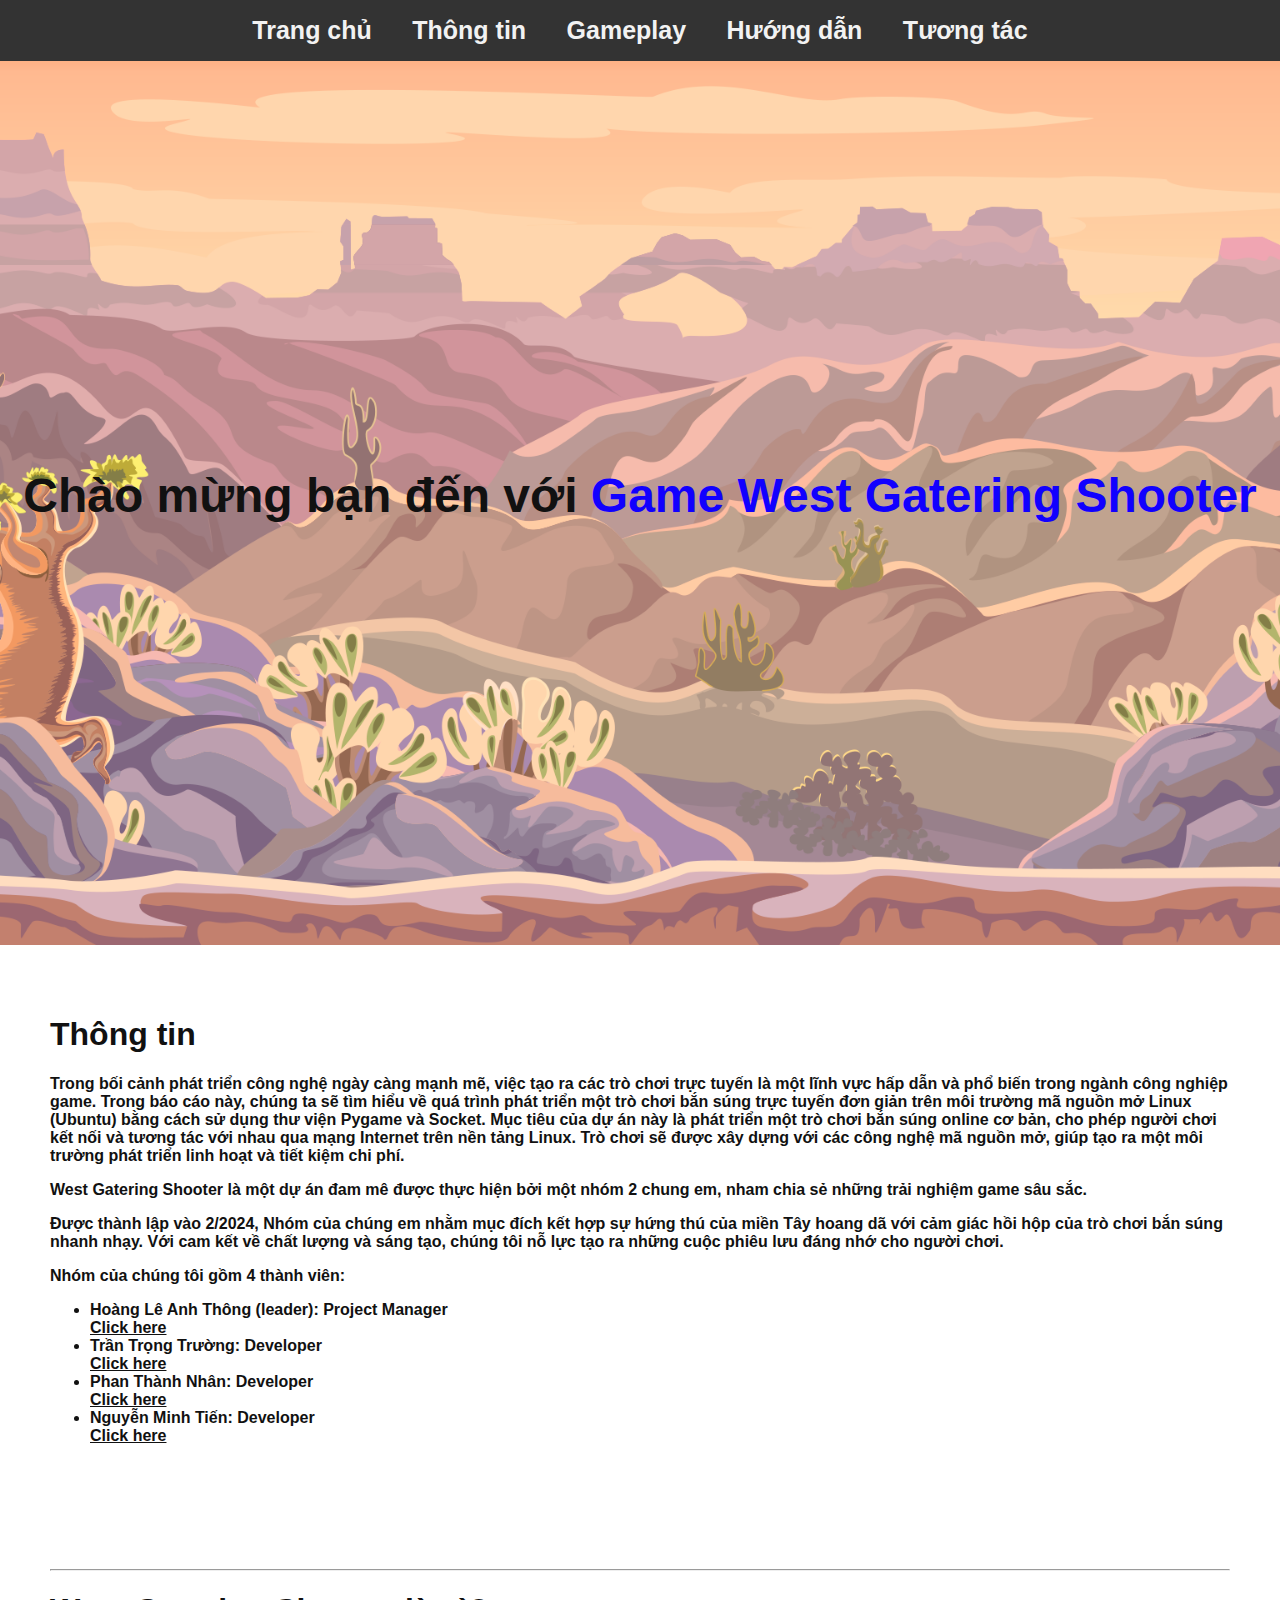
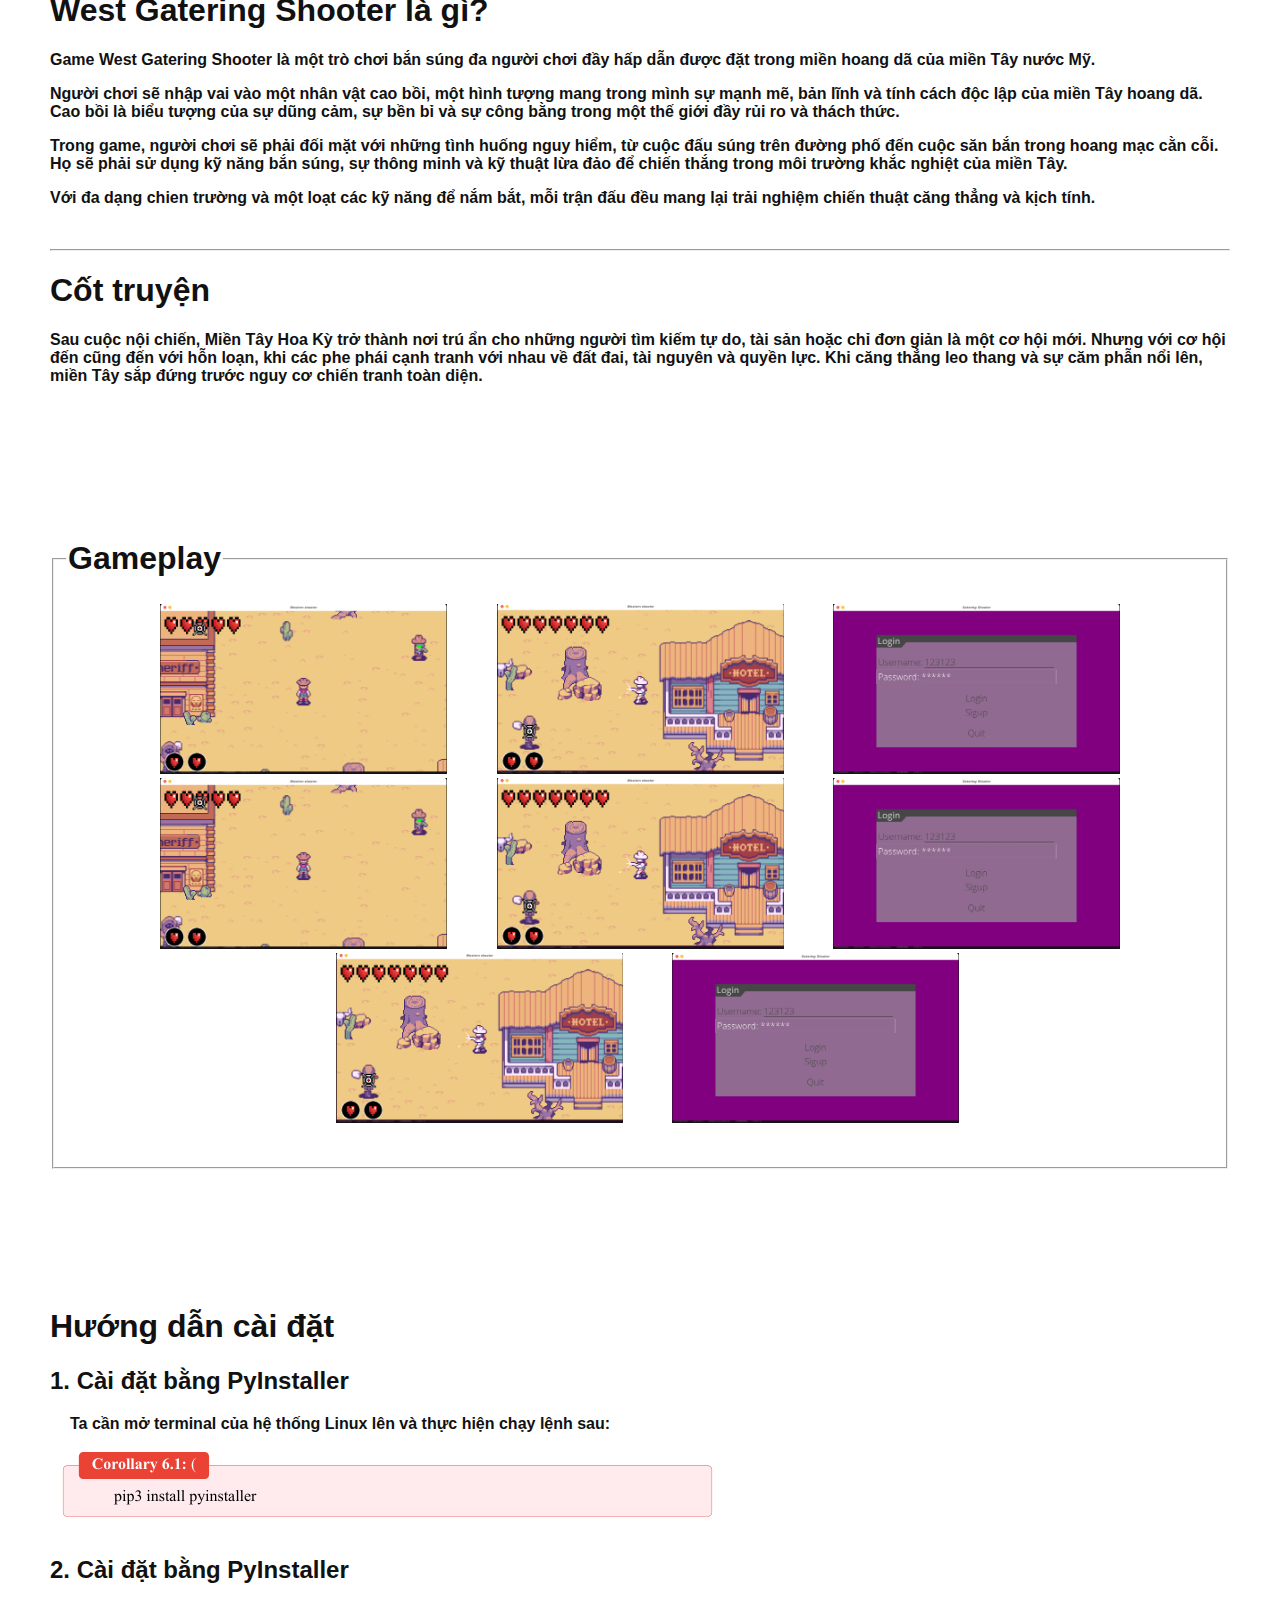
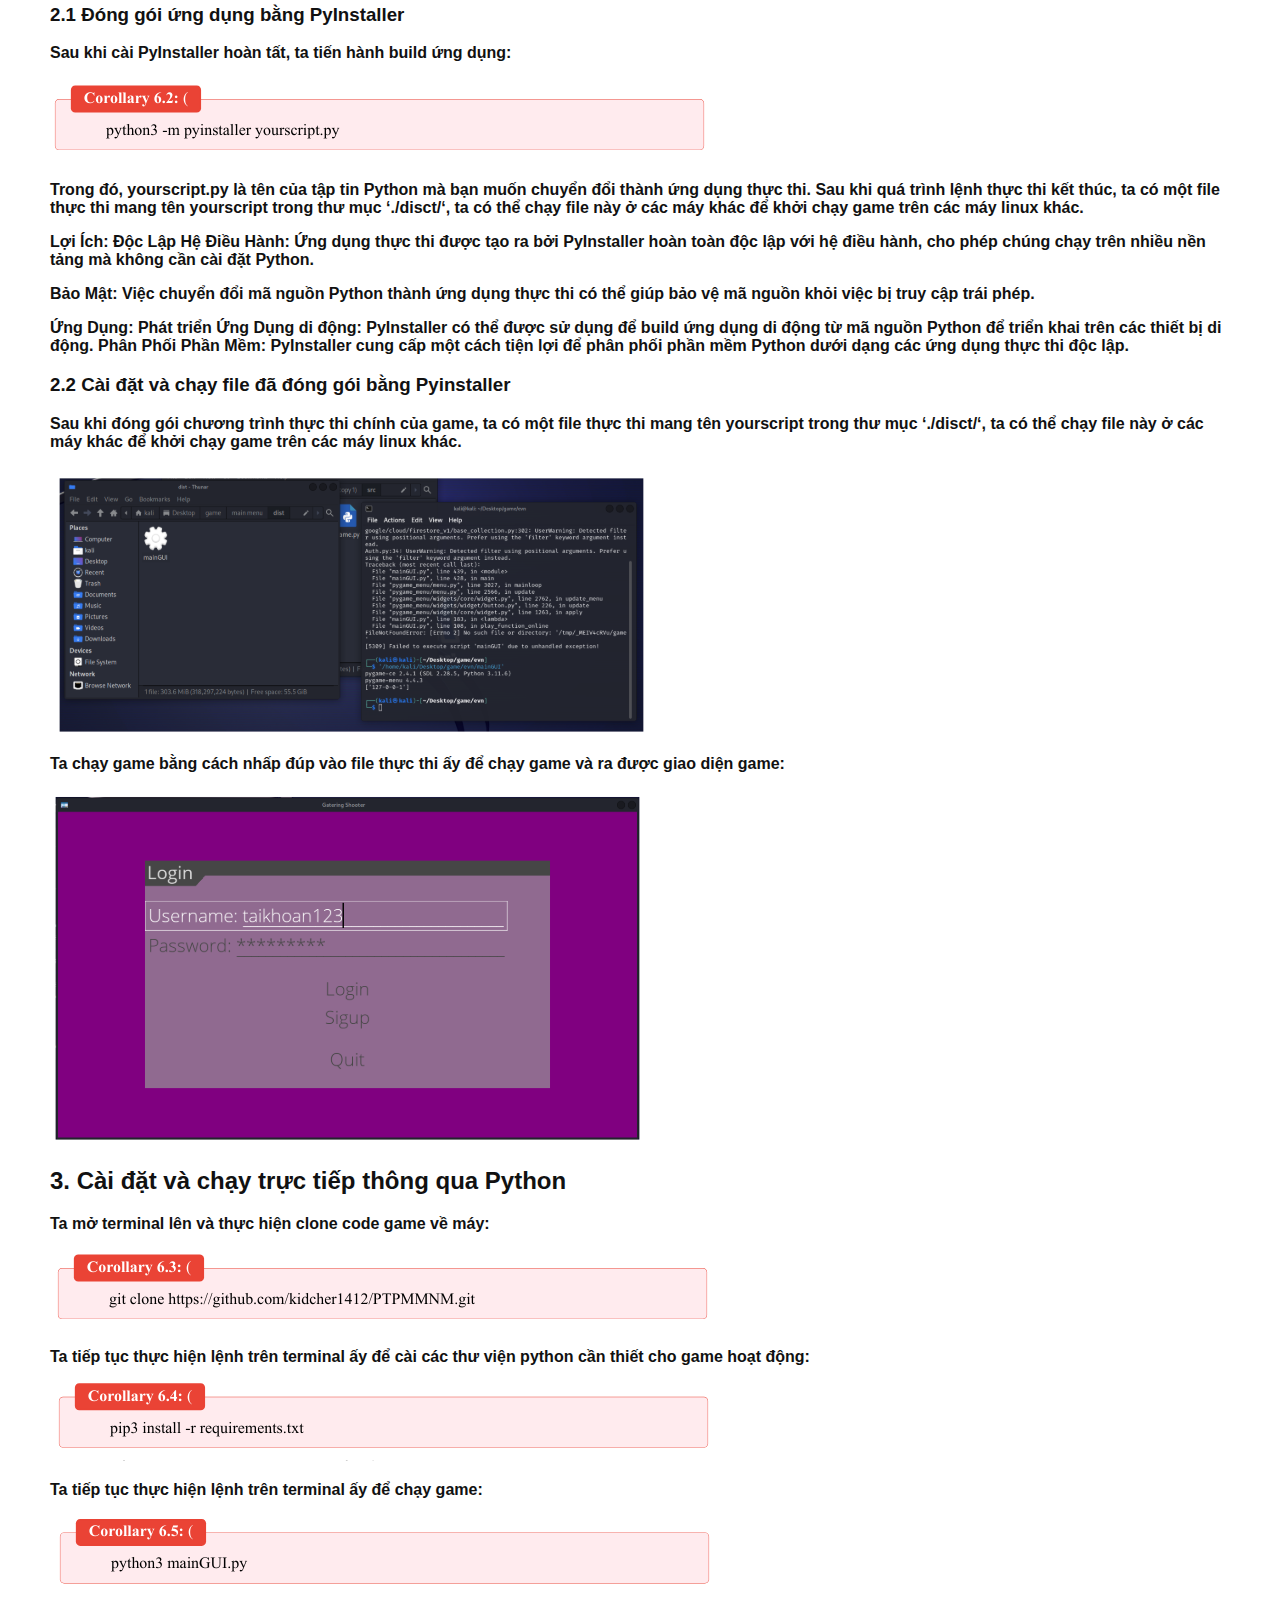
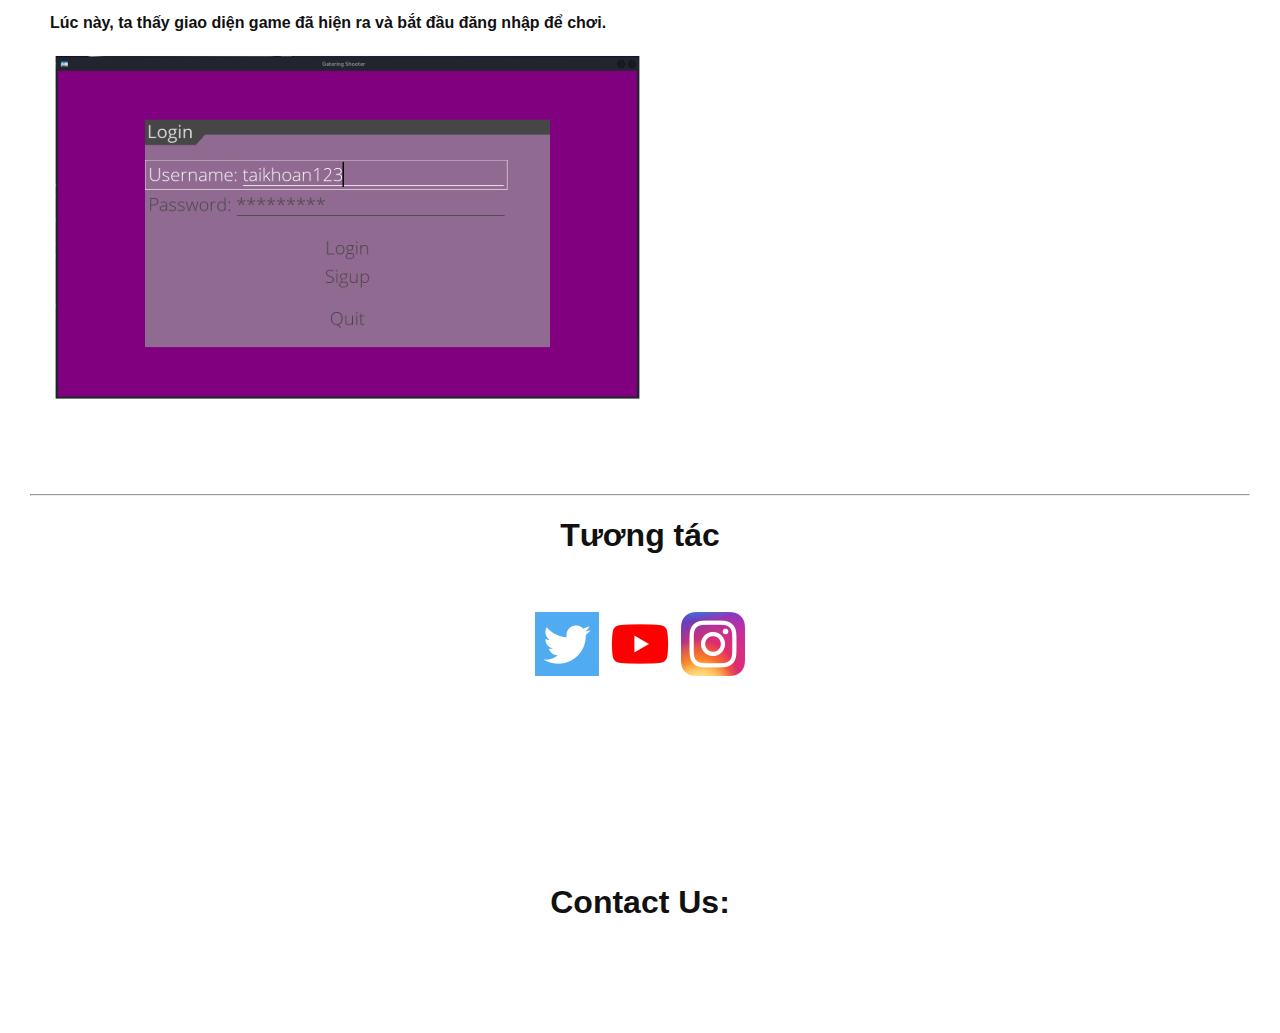
<file: html_game-intro/index.html>
<!DOCTYPE html>
<html lang="en">
<head>
    <meta charset="UTF-8">
    <title>Game West Gate Rin Shooter</title>
    <meta name="description" content="Dark Souls Fanclub! by Chow Kwok Keung">
    <meta name="keyword" content="Dark Souls">
    <meta name="viewport" content="width=device-width,initial-scale=1">
    <link rel="stylesheet" href="css/myCSS.css">

</head>
<!--title-->
<body class="main"><br /><br /><br />
    <div class="background-div">    

        <h1 align="center"><big>Chào mừng bạn đến với <span style="color: #1100ff">Game West Gatering Shooter</span></big></h1>
        
    </div>
<!--top bar-->
<div class="nav">
    <a href="index.html">Trang chủ</a>
    <a href="#about">Thông tin</a>
    <a href="#Gameplay">Gameplay</a>
    <a href="#usage">Hướng dẫn</a>
    <a href="#contact">Tương tác</a>
     

</div>
<!--image-->

<!--content-->
<div class="content" id="about">
    <h1>Thông tin</h1>
    <p>Trong bối cảnh phát triển công nghệ ngày càng mạnh mẽ, việc tạo ra các trò chơi trực tuyến là một
        lĩnh vực hấp dẫn và phổ biến trong ngành công nghiệp game. Trong báo cáo này, chúng ta sẽ tìm hiểu
        về quá trình phát triển một trò chơi bắn súng trực tuyến đơn giản trên môi trường mã nguồn mở Linux
        (Ubuntu) bằng cách sử dụng thư viện Pygame và Socket.
        Mục tiêu của dự án này là phát triển một trò chơi bắn súng online cơ bản, cho phép người chơi kết
        nối và tương tác với nhau qua mạng Internet trên nền tảng Linux. Trò chơi sẽ được xây dựng với các
        công nghệ mã nguồn mở, giúp tạo ra một môi trường phát triển linh hoạt và tiết kiệm chi phí.</p>
    <p>West Gatering Shooter là một dự án đam mê được thực hiện bởi một nhóm 2 chung em, nham chia sẻ những trải nghiệm game sâu sắc. </p>
    <p>Được thành lập vào 2/2024, Nhóm của chúng em nhằm mục đích kết hợp sự hứng thú của miền Tây hoang dã với cảm giác hồi hộp của trò chơi bắn súng nhanh nhạy. Với cam kết về chất lượng và sáng tạo, chúng tôi nỗ lực tạo ra những cuộc phiêu lưu đáng nhớ cho người chơi.</p>
    <p>Nhóm của chúng tôi gồm 4 thành viên:</p>
        <ul>
            <li>Hoàng Lê Anh Thông (leader): Project Manager <br>  <a href="https://kidcher1412.github.io">Click here</a> </li>
            <li>Trần Trọng Trường: Developer  <br> <a href="">Click here</a></li>
            <li>Phan Thành Nhân: Developer   <br><a href="">Click here</a></li>
            <li>Nguyễn Minh Tiến: Developer   <br><a href="https://mintie1808.github.io/mintie1808-portfolio/">Click here</a></li>
        </ul>

</div>
<div class="content"><hr />
    <h1>West Gatering Shooter là gì?</h1>
    <p>Game West Gatering Shooter là một trò chơi bắn súng đa người chơi đầy hấp dẫn được đặt trong miền hoang dã của miền Tây nước Mỹ.</p>
    <p>Người chơi sẽ nhập vai vào một nhân vật cao bồi, một hình tượng mang trong mình sự mạnh mẽ, bản lĩnh và tính cách độc lập của miền Tây hoang dã. Cao bồi là biểu tượng của sự dũng cảm, sự bền bỉ và sự công bằng trong một thế giới đầy rủi ro và thách thức.</p>
    <p>Trong game, người chơi sẽ phải đối mặt với những tình huống nguy hiểm, từ cuộc đấu súng trên đường phố đến cuộc săn bắn trong hoang mạc cằn cỗi. Họ sẽ phải sử dụng kỹ năng bắn súng, sự thông minh và kỹ thuật lừa đảo để chiến thắng trong môi trường khắc nghiệt của miền Tây. </p>
    <p>Với đa dạng chien trường và một loạt các kỹ năng để nắm bắt, mỗi trận đấu đều mang lại trải nghiệm chiến thuật căng thẳng và kịch tính.</p>
    <br /><hr />
    <h1>Cốt truyện</h1>
    <p>Sau cuộc nội chiến, Miền Tây Hoa Kỳ trở thành nơi trú ẩn cho những người tìm kiếm tự do, tài sản hoặc chỉ đơn giản là một cơ hội mới. Nhưng với cơ hội đến cũng đến với hỗn loạn, khi các phe phái cạnh tranh với nhau về đất đai, tài nguyên và quyền lực. Khi căng thẳng leo thang và sự căm phẫn nổi lên, miền Tây sắp đứng trước nguy cơ chiến tranh toàn diện.</p>
    <br />
   
</div>
<!--games-->
<div style="padding: 50px" id="Gameplay">
    <fieldset style="padding-bottom: 40px"><legend><h1>Gameplay</h1></legend>
        <div class="coverImgs" align="center">
            <a href="#"><img src="images/playoffline.png" class="imgs" style="max-width: 25%; margin-right: 30px" width="400px" height="255px"></a>
            <a href="#"><img src="images/shoot.png" class="imgs" style="max-width: 25%; margin-left: 15px; margin-right: 15px" width="400px; " height="255px"></a>
            <a href="#"><img src="images/menu.png" class="imgs" style="max-width: 25%; margin-left: 30px" width="400px" height="255px"></a>
            <a href="#"><img src="images/playoffline.png" class="imgs" style="max-width: 25%; margin-right: 30px" width="400px" height="255px"></a>
            <a href="#"><img src="images/shoot.png" class="imgs" style="max-width: 25%; margin-left: 15px; margin-right: 15px" width="400px; " height="255px"></a>
            <a href="#"><img src="images/menu.png" class="imgs" style="max-width: 25%; margin-left: 30px" width="400px" height="255px"></a>
            <a href="#"><img src="images/shoot.png" class="imgs" style="max-width: 25%; margin-left: 15px; margin-right: 15px" width="400px; " height="255px"></a>
            <a href="#"><img src="images/menu.png" class="imgs" style="max-width: 25%; margin-left: 30px" width="400px" height="255px"></a>
        </div>
    </fieldset><br />
</div>
<div class="content" id="usage"> 
    <h1>Hướng dẫn cài đặt</h1>
    <h2>1. Cài đặt bằng PyInstaller</h2>
        <p style="margin-left: 20px;">Ta cần mở terminal của hệ thống Linux lên và thực hiện chạy lệnh sau:</p>
        <img src="images/6..png" alt="">
    <h2>2. Cài đặt bằng PyInstaller</h2>
    <h3>2.1 Đóng gói ứng dụng bằng PyInstaller</h3>
        <p >Sau khi cài PyInstaller hoàn tất, ta tiến hành build ứng dụng:</p>
        <img src="images/6.2.png">
        <p>Trong đó, yourscript.py là tên của tập tin Python mà bạn muốn chuyển đổi thành ứng dụng thực
            thi.
            Sau khi quá trình lệnh thực thi kết thúc, ta có một file thực thi mang tên yourscript trong thư mục
            ‘./disct/‘, ta có thể chạy file này ở các máy khác để khởi chạy game trên các máy linux khác.</p>
        <p>Lợi Ích: Độc Lập Hệ Điều Hành: Ứng dụng thực thi được tạo ra bởi PyInstaller hoàn toàn độc
            lập với hệ điều hành, cho phép chúng chạy trên nhiều nền tảng mà không cần cài đặt Python.</p>     
            <p>Bảo Mật:
            Việc chuyển đổi mã nguồn Python thành ứng dụng thực thi có thể giúp bảo vệ mã nguồn khỏi việc bị
            truy cập trái phép.</p>
           <p>Ứng Dụng: Phát triển Ứng Dụng di động: PyInstaller có thể được sử dụng để build ứng dụng di
            động từ mã nguồn Python để triển khai trên các thiết bị di động. Phân Phối Phần Mềm: PyInstaller
            cung cấp một cách tiện lợi để phân phối phần mềm Python dưới dạng các ứng dụng thực thi độc lập.</p> 
    <h3>2.2 Cài đặt và chạy file đã đóng gói bằng Pyinstaller</h3>  
        <p>Sau khi đóng gói chương trình thực thi chính của game, ta có một file thực thi mang tên yourscript
            trong thư mục ‘./disct/‘, ta có thể chạy file này ở các máy khác để khởi chạy game trên các máy linux
            khác.</p>
        <img src="images//setting.png" alt="">
        <p>Ta chạy game bằng cách nhấp đúp vào file thực thi ấy để chạy game và ra được giao diện game:</p>
        <img src="images/login.png" alt="">
    <h2>3. Cài đặt và chạy trực tiếp thông qua Python</h2>
        <p>Ta mở terminal lên và thực hiện clone code game về máy:</p>
         <img src="images/6.3.png" alt="">
        <p>Ta tiếp tục thực hiện lệnh trên terminal ấy để cài các thư viện python cần thiết cho game hoạt động:</p>
            <img src="images/6.4.png" alt="">
        <p>Ta tiếp tục thực hiện lệnh trên terminal ấy để chạy game:</p>
        <img src="images/6.5.png" alt="">
        <p>Lúc này, ta thấy giao diện game đã hiện ra và bắt đầu đăng nhập để chơi.</p>
        <img src="images/login.png" alt="">
    
</div>


<!--social media and contact-->
<div style="padding: 30px" id="contact"><hr />
    <h1 align="center">Tương tác<h1><br />
    <!--social media-->
    <div align="center">
        <a href="https://twitter.com/" target="_blank">
            <img src="images/twitter.png" class="imgs" style="max-width: 10%" width="64px" height="64px"></a>
        <a href="https://www.youtube.com/" target="_blank">
            <img src="images/youtube.png" class="imgs" style="max-width: 10%" width="64px" height="64px"></a>
        <a href="https://www.instagram.com/" target="_blank">
            <img src="images/instagram.jpg" class="imgs" style="max-width: 10%" width="64px" height="64px"></a>
    </div>
    <!--contact-->
    <div align="center" style="margin-top: 200px">
        <p>Contact Us: <a href="mailto: dsfanclub@dsmail.ds" style="text-decoration: none"></a></p>
    </div>
</div>
<!--footer-->
<div align="right" style="margin-top: 50px; padding-right: 50px">
</div>
</body>
</html>
</file>
<file: html_game-intro/css/myCSS.css>
*{
    font-family: Arial;
    font-weight: 900;
    color: rgb(17, 17, 17);
    box-sizing: border-box;
}
body{
    margin: 0;
    background-repeat: no-repeat;
    background-size: 100% 100%;
    background-attachment: fixed;
}
.black{
    color: black;
}
/*background image*/
.main{
    
}
.background-div {
    background-image: url('../images/background1.png');
    background-size: cover;
    background-position: center;
    width: 100%;
    height: 100vh;
    display: flex;
    flex-direction: column;
    justify-content: center;
    margin-top: -9px;
}
.background-div h1 {
    
    font-size: 40px;
}
.fanclub-title {
    color: #FF8C00;
    font-size: 3em;
    text-align: center;
}


/*navigation bar*/
.nav{
    overflow: hidden;
    background-color: #333;
    position: fixed;
    top: 0;
    width: 100%;
    text-align: center;
}
/*navigation item*/
.nav a{
    
    display: inline-block; 
    color: #f2f2f2;
    text-align: center;
    padding: 16px 18px;
    text-decoration: none;

    font-size: 25px; 
}
/*navigation item when hover*/
.nav a:hover{
    background-color: #DC143C;
    color: black;
}
/*content format*/
.content{
    padding: 50px;
    
}
.imgs{
    height: auto;
}
.coverImgs :hover{
    transform: scale(1.25);
    border-radius: 30px;
    transition-duration: .2s;
}
.button{
    border: none;
    color: white;
    padding: 16px 32px;
    text-align: center;
    text-decoration: none;
    display: inline-block;
    font-size: 16px;
    margin: 4px 2px;
    transition-duration: .2s;
    cursor: pointer;
}
</file>
